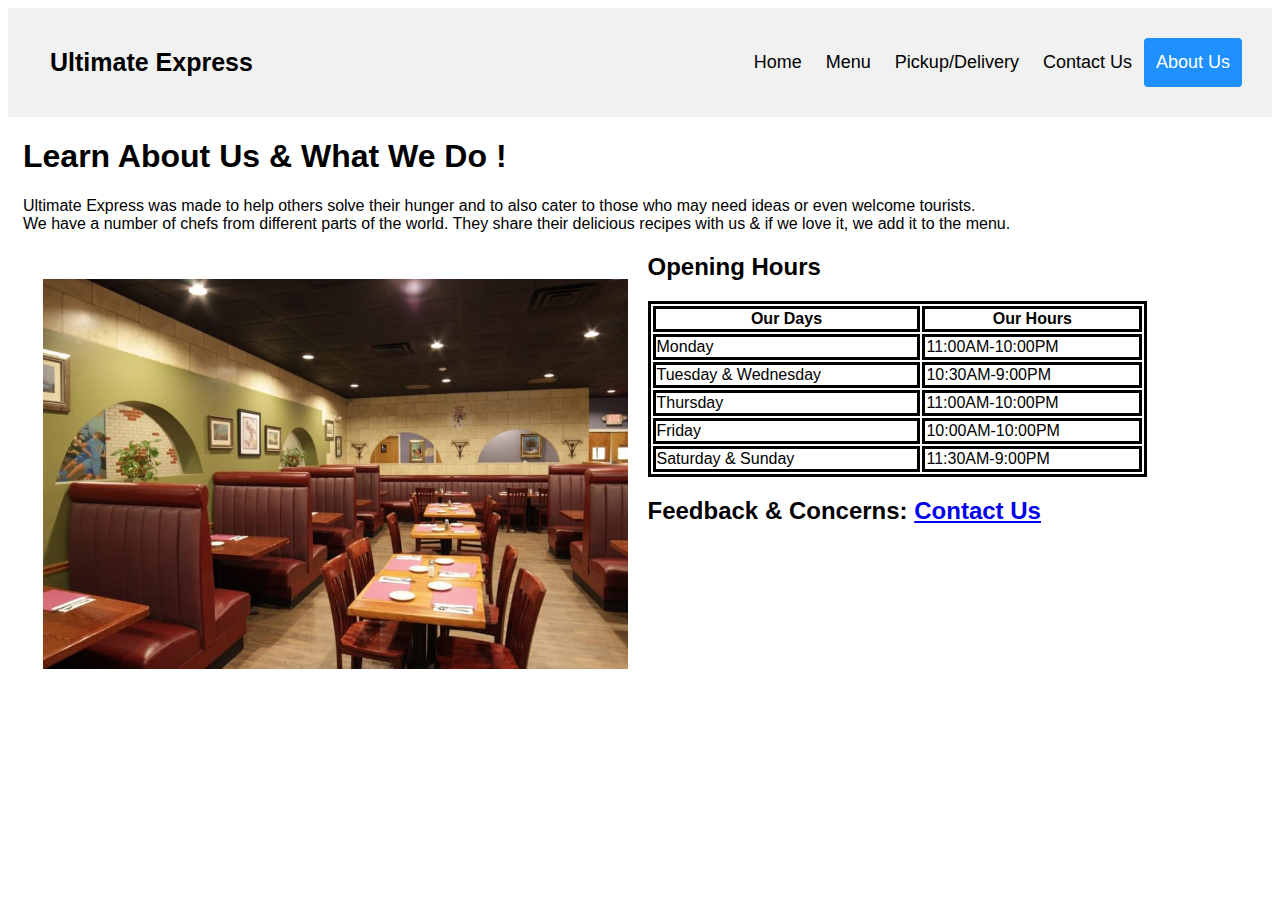
<file: about.html>
<!DOCTYPE html>
<html lang="en">
<head>
    <meta charset="UTF-8">
    <meta http-equiv="X-UA-Compatible" content="IE=edge">
    <meta name="viewport" content="width=device-width, initial-scale=1.0">
    <link rel="stylesheet" href="./src/style/style.css">
    <title>Ultimate Express</title>
</head>
<body>
    <div class="header">
        <a href="./index.html" class="logo">Ultimate Express</a>
        <div class="header-right">
          <a href="./index.html">Home</a>
          <a href="./menu.html">Menu</a>
          <a href="./pickery.html">Pickup/Delivery</a>
          <a href="./contact.html">Contact Us</a>
          <a class="active" href="./about.html">About Us</a>
        </div>
      </div>
      
      <div style="padding-left:15px">
        <h1>Learn About Us & What We Do !</h1>
        <p>Ultimate Express was made to help others solve their hunger and to also cater to those who may need ideas or even welcome tourists. <br> We have a number of chefs from different parts of the world. They share their delicious recipes with us & if we love it, we add it to the menu.</br></p>
        <div class="row">
          <div class="column">
        <img src="./src/img/inside.jpg"alt="inside" style="width:100%">
    </div>
      <h2><b>Opening Hours</b></h2>
      <table style="width:40%">
        <tr>
          <th>Our Days</th>
          <th>Our Hours</th>
        </tr>
        <tr>
          <td>Monday</td>
          <td>11:00AM-10:00PM</td>
        </tr>
        <tr>
          <td>Tuesday & Wednesday</td>
          <td>10:30AM-9:00PM</td>
        </tr>
        <tr>
          <td>Thursday</td>
          <td>11:00AM-10:00PM</td>
          </tr>
        <tr>
          <td>Friday</td>
          <td>10:00AM-10:00PM</td>
        </tr>
        <tr>
          <td>Saturday & Sunday</td>
          <td>11:30AM-9:00PM</td>
        </tr>
        </tr>
      </table>
      <h2>Feedback & Concerns: <a href="mailto:admin@localhost?subject=Feedback & Suggestion&amp;body=Write Something!">Contact Us</a></h2>
      
      
    </div>
  </div>
  
      </body>
      </html>
</file>
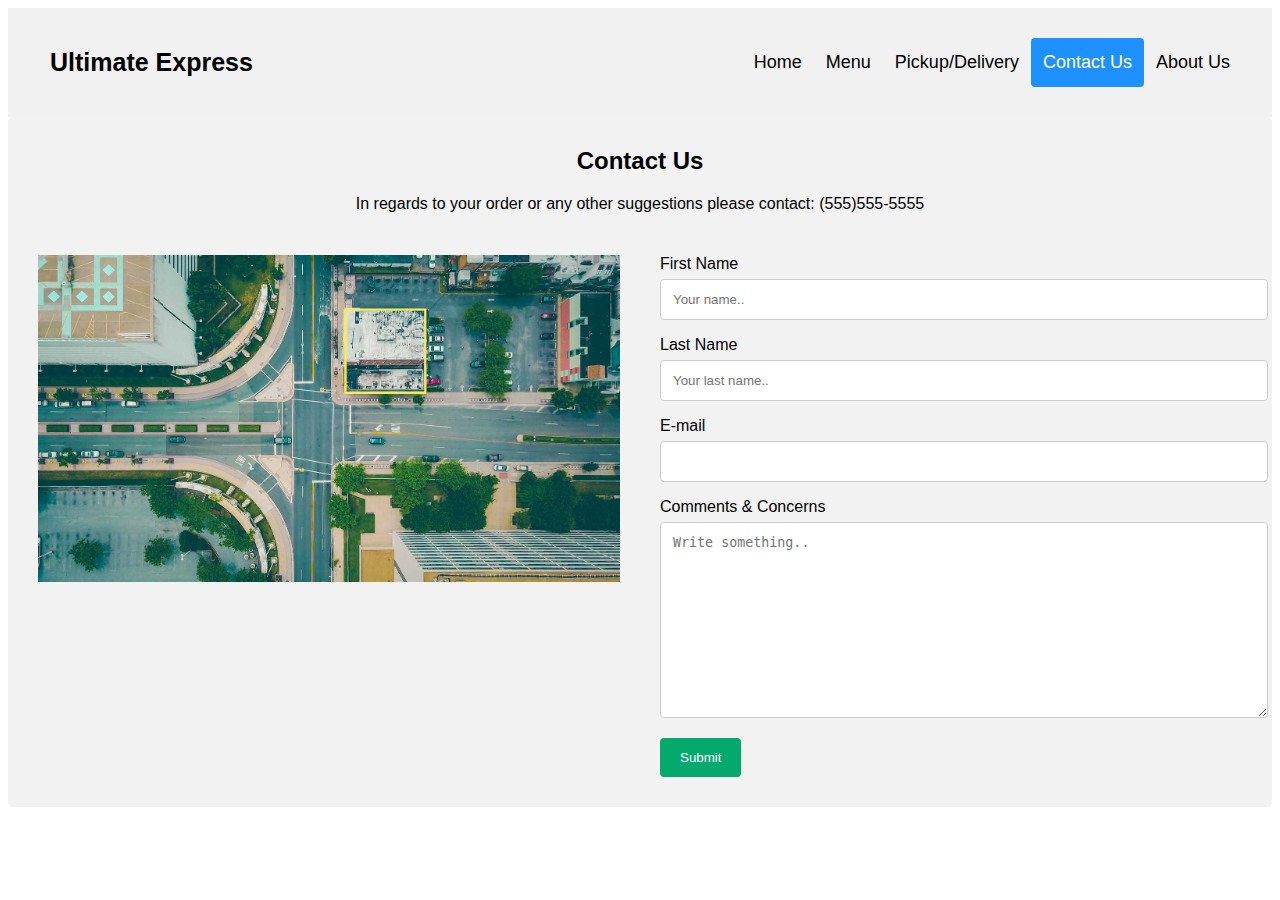
<file: contact.html>
<!DOCTYPE html>
<html lang="en">
<head>
    <meta charset="UTF-8">
    <meta http-equiv="X-UA-Compatible" content="IE=edge">
    <meta name="viewport" content="width=device-width, initial-scale=1.0">
    <link rel="stylesheet" href="./src/style/style.css">
    <title>Ultimate Express</title>
</head>
<body>
    <div class="header">
        <a href="./index.html" class="logo">Ultimate Express</a>
        <div class="header-right">
          <a href="./index.html">Home</a>
          <a href="./menu.html">Menu</a>
          <a href="./pickery.html">Pickup/Delivery</a>
          <a class="active" href="./contact.html">Contact Us</a>
          <a href="./about.html">About Us</a>
        </div>
      </div>
      <div class="container">
        <div style="text-align:center">
          <h2>Contact Us</h2>
          <p>In regards to your order or any other suggestions please contact: (555)555-5555</p>
        </div>
        <div class="row">
          <div class="column">
            <img src="./src/img/map.jpg"alt="Map" style="width:100%">
          </div>
          <div class="column">
            <form action="/action_page.php">
              <label for="fname">First Name</label>
              <input type="text" id="fname" name="firstname" placeholder="Your name..">
              <label for="lname">Last Name</label>
              <input type="text" id="lname" name="lastname" placeholder="Your last name..">
              <label for="E-mail">E-mail</label>
              <input type="text" id="email" name="email">
              <label for="comments">Comments & Concerns</label>
              <textarea id="comments" name="comments" placeholder="Write something.." style="height:170px"></textarea>
              <input type="submit" value="Submit">
            </form>
          </div>
        </div>
      </div>
    </head>
      </body>
      </html>
</file>
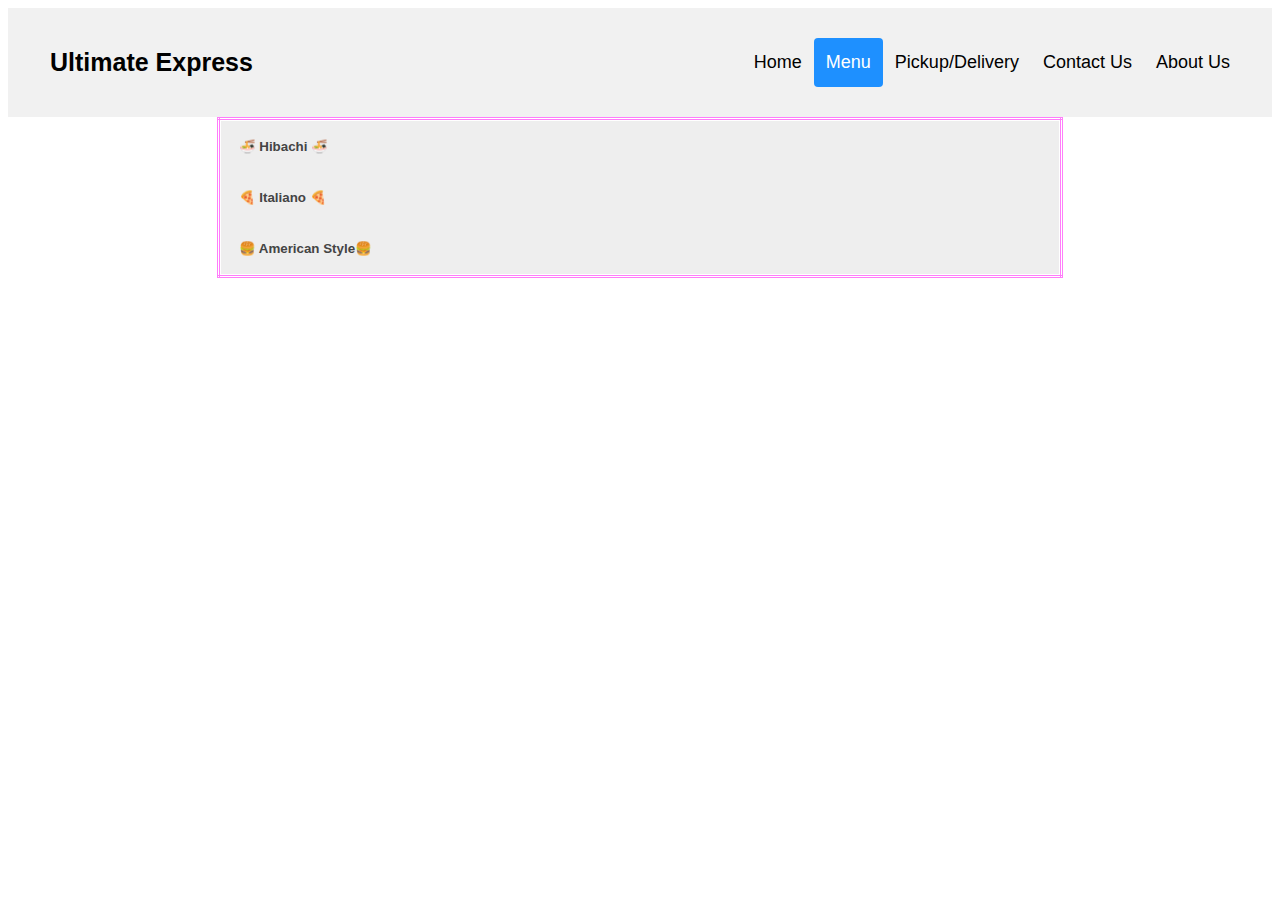
<file: menu.html>
<!DOCTYPE html>
<html lang="en">
<head>
    <meta charset="UTF-8">
    <meta http-equiv="X-UA-Compatible" content="IE=edge">
    <meta name="viewport" content="width=device-width, initial-scale=1.0">
    <link rel="stylesheet" href="./src/style/style.css">
    <title>Ultimate Express</title>
</head>
<body>
    <div class="header">
        <a href="./index.html" class="logo">Ultimate Express</a>
        <div class="header-right">
          <a href="./index.html">Home</a>
          <a class="active" href="./menu.html">Menu</a>
          <a href="./pickery.html">Pickup/Delivery</a>
          <a href="./contact.html">Contact Us</a>
          <a href="./about.html">About Us</a>
        </div>
      </div>
      
      <table style="height: 24px; width: 67%; border-collapse: collapse; border-style: double; border-color: #ff7dfa; margin-left: auto; margin-right: auto;" border="1">
        <tbody>
        <tr>
        <td style="width: 100%;">
           <div>
                
                 <button class="accordion"><strong>🍜 Hibachi 🍜</strong></button>
              <div class="panel">
                <table>
                  <tr>
                    <td style="text-align: left; vertical-align: top;">
                    <th>
                      
                      <h2 id="-appetizers-_all-entrees-served-with-rice-zucchini-and-onions-and-special-sauce_">
                        <strong>Appetizers</strong>
                         <em>All entrees served with rice, zucchini and onions, and special sauce</em>
                        </h2>
                      <ul>
                      <li>Spicy Chicken Wings(8)</li>
                      <li>Pork &amp; Vegetable Egg roll</li>
                      <li>Crab Rangoons (6)</li>
                      <li>Asian Dumplings (6)</li>
                      <li>Teriyaki Chicken Skewers (3)</li>
                      </ul>
                      <h3 id="-salads-and-wraps-_choose-from-an-assortment-of-homemade-house-dressings-japanese-1000-island-ranch-honey-mustard-sesame-ginger-vinaigrette-blue-cheese-and-raspberry-vinaigrette_"><strong>Salads and Wraps</strong> <em>Choose from an assortment of homemade house dressings. Japanese 1000 Island, Ranch, Honey Mustard, Sesame Ginger Vinaigrette, Blue Cheese, and Raspberry Vinaigrette</em></h3>
                      <ul>
                      <li>House Salad</li>
                      <li>Hibachi Chicken Salad</li>
                      <li>Hibachi Steak Salad</li>
                      <li>Hibachi Shrimp Salad</li>
                      <li>Hibachi Ginger Wrap</li>
                      </ul>
                      <h3 id="-main-menu-_all-entrees-served-with-rice-zucchini-and-onions-and-special-sauce_"><strong>Main Menu</strong> <em>All entrees served with rice, zucchini and onions, and special sauce</em></h3>
                      <table>
                      <thead>
                      <tr>
                      <th></th>
                      <th>Half Order</th>
                      <th>Full Order</th>
                      </tr>
                      </thead>
                      <tbody>
                      <tr>
                      <td>Hibachi Vegetables and Fried Rice</td>
                      <td>✔</td>
                      <td>✔</td>
                      </tr>
                      <tr>
                      <td>Hibachi Chicken</td>
                      <td>✔</td>
                      <td>✔</td>
                      </tr>
                      <tr>
                      <td>Hibachi Steak</td>
                      <td>✔</td>
                      <td>✔</td>
                      </tr>
                      <tr>
                      <td>Hibachi Shrimp</td>
                      <td>✔</td>
                      <td>✔</td>
                      </tr>
                      <tr>
                      <td>Hibachi Grouper</td>
                      <td>✔</td>
                      <td>✔</td>
                      </tr>
                      <tr>
                      <td>Hibachi Scallops</td>
                      <td>✔</td>
                      <td>✔</td>
                      </tr>
                      <tr>
                      <td>Steak and Chicken Combo*</td>
                      <td></td>
                      <td>✔</td>
                      </tr>
                      <tr>
                      <td>Surf and Turf Combo*</td>
                      <td></td>
                      <td>✔</td>
                      </tr>
                      <tr>
                      <td>Seafood Combo</td>
                      <td></td>
                      <td>✔</td>
                      </tr>
                      <tr>
                      <td>Sweet and Sour Chicken</td>
                      <td></td>
                      <td>✔</td>
                      </tr>
                      <tr>
                      <td>Boom Boom Chicken / Shrimp Combo**</td>
                      <td>✔</td>
                      </tr>
                      <tr>
                      <td>Add a drink &amp; Egg roll Combo</td>
                      <td></td>
                      <td>✔</td>
                      </tr>
                      </tbody>
                      </table>
                      <p>* Upgrade to a Third Meat for a Combo<br>** With choice of fries, rice or noodles</p>
                    </th>
                  </tr>  
                </td>   
                </table>
              </div>
        
              <button class="accordion"><strong>🍕 Italiano 🍕</strong></button>
              <div class="panel">
                <table>
                  <tbody>
                      <tr>
                        <td style="text-align: left; vertical-align: top;"></td>
                        <p>
                         <strong> Many Italian restaurants offer more than just pizza, so try some other local top dishes. Pasta, salads, calzones, sandwiches, and more can all give you something different to enjoy. Add fries to your pizza to make for a more substantial meal. My menu has plenty of offerings to make sure you won't go away hungry. A Slice partner for 3 years, and is a mainstay of the community. Try them for yourself and see why they're such a local favorite. It makes picking up a meal easier than ever.
                          </strong>
        
                      </p>
                          <td>
                              <p>
                                  <a href="https://google.com"><img src="./src/img/pizza.png" alt="Pizza"></a>
                              </p>
                              <h2>
                                  <a href="https://google.com"><strong>Pizza</strong></a>
                              </h2>
                          </td>
                          <td>
                              <p>
                                  <a href="https://google.com"><strong><img src="./src/img/sides.png" alt="Sides"></strong></a>
                              </p>
                              <h2>
                                  <a href="https://google.com"><strong>Sides</strong></a>
                              </h2>
                          </td>
                          <td>
                              <p>
                                  <a href="https://google.com"><strong><img src="./src/img/sandys.png" alt="Sandwiches"></strong></a>
                              </p>
                              <h2>
                                  <a href="https://google.com"><strong>Sandwiches</strong></a>
                              </h2>
                              </td>
                          </td>
                        </td>
                      </tr>
                  </tbody>
              </table>
              </div>
        
              <button class="accordion"><strong>🍔 American Style🍔 </strong></button>
              <div class="panel">
                <table>
                  <td style="text-align: left; vertical-align: top;">
                    <h4>Many Italian restaurants offer more than just pizza, so try some other local top dishes. Pasta, salads, calzones, sandwiches, and more can all give you something different to enjoy. Add fries to your pizza to make for a more substantial meal. My menu has plenty of offerings to make sure you won't go away hungry. A Slice partner for 3 years, and is a mainstay of the community. Try them for yourself and see why they're such a local favorite. It makes picking up a meal easier than ever.</h4>
                    <p>&nbsp;</p>
                    <table style="border-style: dashed; border-color: #ffc3fa;">
                    <tbody>
                    <tr>
                    <td style="vertical-align: top;">
                    <p><strong>DOUBLE BACON BURGER</strong></p>
                    <p>1090 calories</p>
                    <p>Certified Angus Beef, American cheese, applewood smoked bacon, lettuce, tomatoes, mayo, toasted bun. <a href="https://google.com">Nutrition&nbsp;Info</a></p>
                    <figure><img src="./src/img/dbl_bacon.png" sizes="100vw" alt="" width="286" /></figure>
                    </td>
                    <td style="vertical-align: top;">
                    <p><strong>FRENCH FRIES</strong></p>
                    <p>420 calories</p>
                    <p>Crispy french fries tossed in rosemary, garlic, olive oil. <a href="https://google.com">Nutrition&nbsp;Info</a></p>
                    <figure><img src="./src/img/fries.png" alt="" width="286" /></figure>
                    </td>
                    <td style="vertical-align: top;">
                    <p><strong>SMOKED BACON BRISKET BURGER</strong></p>
                    <p>950 calories</p>
                    <p>Certified Angus Beef, smoked aged cheddar cheese, brisket, applewood smoked bacon, pickles, bbq sauce, toasted bun. <a href="https://google.com">Nutrition&nbsp;Info</a></p>
                    <figure><img src="./src/img/smokedbacon.png" alt="" width="286" /></figure>
                    </td>
                    </tr>
                    </tbody>
                    </table>
              </div>
          </td>
        </tr>
        </tbody>
        </table>
      
      


      <script src="./src/scripts/mikko.js"></script>
      </body>
      </html>
</file>
<file: src/style/style.css>
.header {
    overflow: hidden;
    background-color: #f1f1f1;
    padding: 30px 30px;
  }
  
  .header a {
    float: left;
    color: black;
    text-align: center;
    padding: 12px;
    text-decoration: none;
    font-size: 18px;
    line-height: 25px;
    border-radius: 4px;
  }
  
  
  .header a.logo {
    font-size: 25px;
    font-weight: bold;
  }
  

  .header a:hover {
    background-color: #ddd;
    color: black;
  }
  

  .header a.active {
    background-color: dodgerblue;
    color: white;
  }
  

  .header-right {
    float: right;
  }
  
  
  @media screen and (max-width: 600px) {
    .header a {
      float: none;
      display: block;
      text-align: left;
    }
    .header-right {
      float: none;
    }
  }

  /* Style the buttons that are used to open and close the accordion panel */
.accordion {
  background-color: #eee;
  color: #444;
  cursor: pointer;
  padding: 18px;
  width: 100%;
  text-align: left;
  border: none;
  outline: none;
  transition: 0.4s;
}

/* Add a background color to the button if it is clicked on (add the .active class with JS), and when you move the mouse over it (hover) */
.active, .accordion:hover {
  background-color: rgb(255, 195, 250);
}

/* Style the accordion panel. Note: hidden by default */
.panel {
  padding: 0 18px;
  background-color: white;
  display: none;
  overflow: hidden;
  text-align: left;
}

.tbody {
  align-content: center;
}

/* Style inputs with type="text", select elements and textareas */
input[type=text], select, textarea {
  width: 100%; /* Full width */
  padding: 12px; /* Some padding */ 
  border: 1px solid #ccc; /* Gray border */
  border-radius: 4px; /* Rounded borders */
  box-sizing: content-box; /* Make sure that padding and width stays in place */
  margin-top: 6px; /* Add a top margin */
  margin-bottom: 16px; /* Bottom margin */
  resize: vertical /* Allow the user to vertically resize the textarea (not horizontally) */
}

/* Style the submit button with a specific background color etc */
input[type=submit] {
  background-color: #04AA6D;
  color: white;
  padding: 12px 20px;
  border: none;
  border-radius: 4px;
  cursor: pointer;
}

/* When moving the mouse over the submit button, add a darker green color */
input[type=submit]:hover {
  background-color: #45a049;
}

body {
  font-family: Arial, Helvetica, sans-serif;
}

* {
  box-sizing: border-box;
}

/* Style inputs */
input[type=text], select, textarea {
  width: 100%;
  padding: 12px;
  border: 1px solid #ccc;
  margin-top: 6px;
  margin-bottom: 16px;
  resize: vertical;
}

input[type=submit] {
  background-color: #04AA6D;
  color: white;
  padding: 12px 20px;
  border: none;
  cursor: pointer;
}

input[type=submit]:hover {
  background-color: #45a049;
}

/* Style the container/contact section */
.container {
  border-radius: 5px;
  background-color: #f2f2f2;
  padding: 10px;
}

/* Create two columns that float next to eachother */
.column {
  float: left;
  width: 50%;
  margin-top: 6px;
  padding: 20px;
}

/* Clear floats after the columns */
.row:after {
  content: "";
  display: table;
  clear: both;
}

/* Responsive layout - when the screen is less than 600px wide, make the two columns stack on top of each other instead of next to each other */
@media screen and (max-width: 600px) {
  .column, input[type=submit] {
    width: 100%;
    margin-top: 0;
  }
}

table, th, td {
  border:3px solid black;
}
</file>
